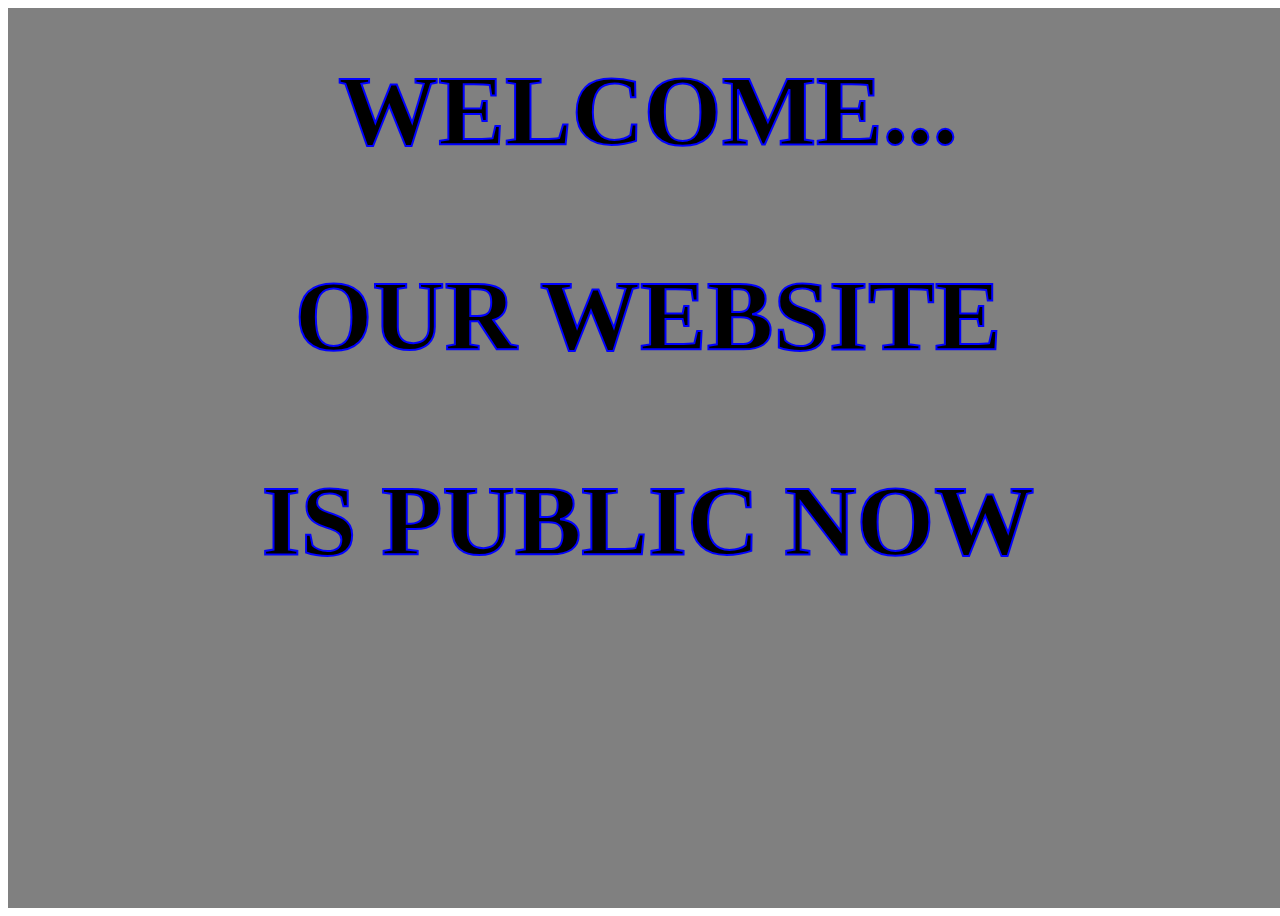
<file: index.html>
<!DOCTYPE html>
<html lang="en">
<head>
    <meta charset="UTF-8">
    <meta name="viewport" content="width=device-width, initial-scale=1.0">
    <title>Virtuo mart</title>
  <link rel="shortcut icon" href="title.JPG" type="image/x-icon">


</head>
<style>
  
  nav{
    /* background-color: rgba(31, 29, 29, 0.588); */
    background-color: gray;
      width: 100vw;
    height: 100vh ;
}
svg {
    margin-top: 2%;
    margin-bottom: 2%;
    width: 100%; height: max-content;
}
  svg text {
    
    font-weight: 900;
    animation: welcome 8s forwards;
    stroke-width: 2;
    color: white;
    stroke: blue;
    font-size: 100px;
  }
  @keyframes welcome {
    0%   {
      fill: none; stroke: blue; 
      stroke-dashoffset: 25%; stroke-dasharray: 0 50%; stroke-width: 2;
    }
    50%  {fill: none; stroke: blue;  }
    70%  {fill: none; stroke: blue; stroke-width: 3; }
    80% {
      fill: black; stroke: white; 
      stroke-dashoffset: -25%; stroke-dasharray: 50% 0; stroke-width: 0;
    }
    90%  {fill: none; stroke: blue; ; stroke-width: 3; }
    100%   {
      fill: none; stroke: blue; 
      stroke-dashoffset: 25%; stroke-dasharray: 0 50%; stroke-width: 2;
    }
    
  }
   @media only screen and (max-width:900px){
   .body{
    width: 100%;
    height: 100%;
   }
   svg {
    margin-top: 2%;
    margin-bottom: 2%;
    width: 100%;
     height: max-content;
}
svg text {
    
    font-weight: 900;
    animation: welcome 8s forwards;
    stroke-width: 2;
    color: white;
    stroke: blue;
    font-size: 43px;
  }


}
</style>
<body class="body" >
    <nav>
        <svg>
            <text  x="50%" y="50%" dy=".35em" text-anchor="middle" >
                WELCOME... 
            </text>
        </svg>
        <svg >
            <text x="50%" y="50%" dy=".35em"  text-anchor="middle"> OUR WEBSITE </text>
          </svg>
          <svg >
            <text x="50%" y="50%" dy=".35em" text-anchor="middle"> IS PUBLIC  NOW </text>
    
        </svg>
      </nav>

 <script>
  setTimeout(function() {
  window.location.href = "main.html";
  }, 8000);
</script> 
</body>
</html>
</file>
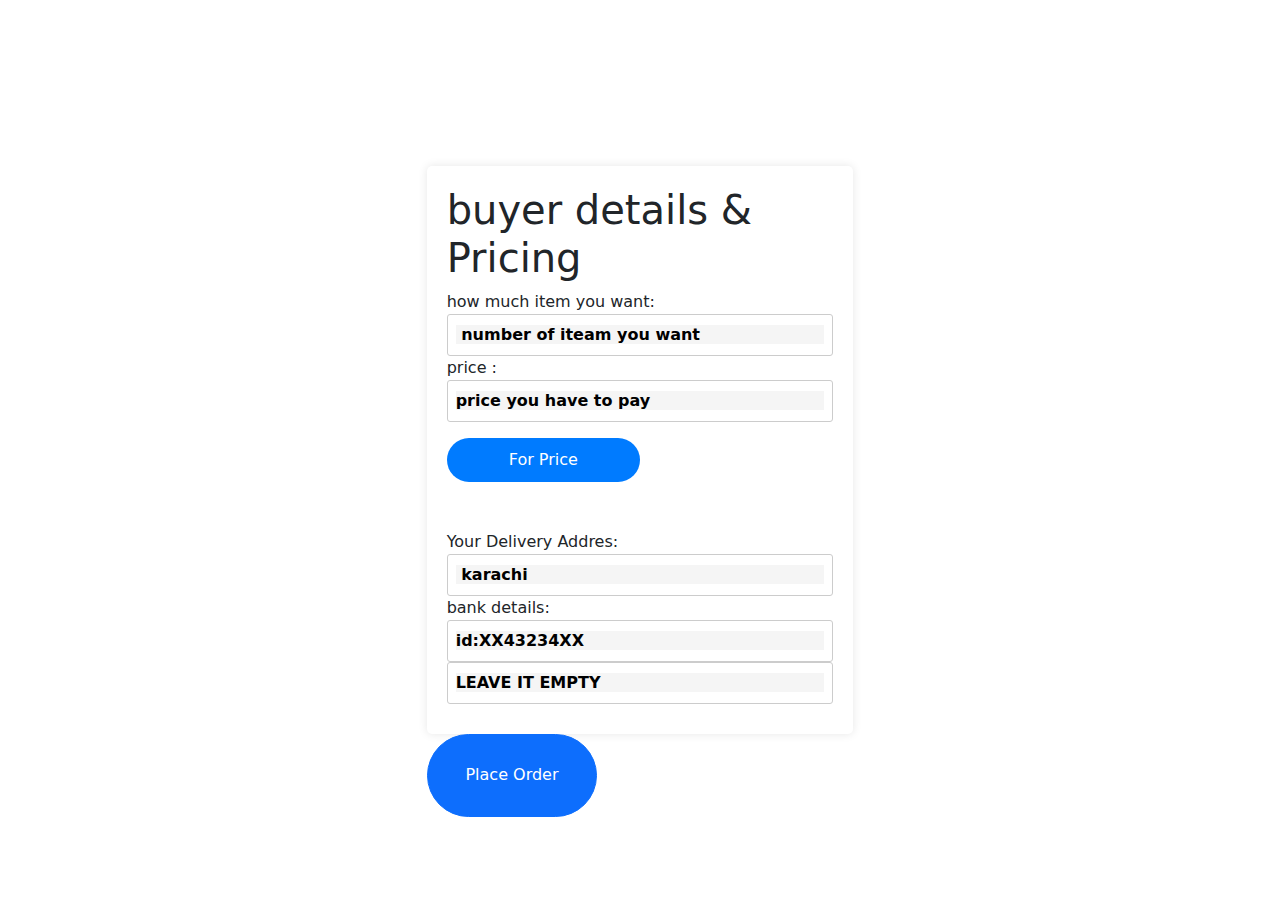
<file: laptop divilery.html>
<!DOCTYPE html>
<html lang="en">

<head>
    <meta charset="UTF-8">
    <meta name="viewport" content="width=device-width, initial-scale=1.0">
    <title>Document</title>
    <link rel="stylesheet" href="detail.css">
    <link href="https://cdn.jsdelivr.net/npm/bootstrap@5.3.3/dist/css/bootstrap.min.css" rel="stylesheet"
    integrity="sha384-QWTKZyjpPEjISv5WaRU9OFeRpok6YctnYmDr5pNlyT2bRjXh0JMhjY6hW+ALEwIH" crossorigin="anonymous">
<script src="https://cdn.jsdelivr.net/npm/bootstrap@5.3.3/dist/js/bootstrap.bundle.min.js"
    integrity="sha384-YvpcrYf0tY3lHB60NNkmXc5s9fDVZLESaAA55NDzOxhy9GkcIdslK1eN7N6jIeHz"
    crossorigin="anonymous"></script>
</head>

<body>
    <div class="login-container">
        <!-- <h1> <strong> </strong> </h1> -->
        <h1>buyer details & Pricing </h1>
        <form id="loginForm">
            <div class="form-item">
                <label for="password"> how much item you want:</label>
                <input type="text" name="" id="" class="inp" placeholder=" number of iteam you want ">
                <label for="result">price :</label>
                <input type="text" id="result" placeholder="price you have to pay ">
                
                <button class="calculation" ondblclick=" rex()" >  For Price </button> <br><br>
                <br>
                <label for="username">Your Delivery Addres:</label>
                <input type="text" placeholder=" karachi">
                <label for="username">bank details:</label>
                <input type="text" placeholder="id:XX43234XX">
                <input type="text"  required placeholder="LEAVE IT EMPTY">
                
                
                
            </div>
        </div>
            </div>
            
        </form>
    </div>
    <button type="submit" class="btn btn-primary" id="liveToastBtn" style=" border-radius: 231px;" ondblclick=" rex()"  > Place Order </button>

    <div class="toast-container position-fixed bottom-0 end-0 p-3">
        <div id="liveToast" class="toast" role="alert" aria-live="assertive" aria-atomic="true">
            <div class="toast-header">
                <img src="LOGO.jpg  " class="rounded me-2" alt="" width="15%">
                <strong class="me-auto"> Virtuo     Mart</strong>
                <small>1 sec ago</small>
                <button type="button" class="btn-close" data-bs-dismiss="toast" aria-label="Close"></button>
            </div>
            <div class="toast-body">
                your order has been placed and will be delivered in as such in 4days
            </div>




</body>
<script>

    var inp = document.querySelector(".inp")
    var cal = document.querySelector(".calculation")
    var result = document.getElementById("result")
    cal.addEventListener("click", textet)
    function textet() {
        let inp2 = 35000;
        let a = +inp.value * +inp2;
        result.value = "price of products of given order is " + a + "pkr";
    }
    
    
    
    const toastTrigger = document.getElementById('liveToastBtn')
    const toastLiveExample = document.getElementById('liveToast')

    if (toastTrigger) {
        const toastBootstrap = bootstrap.Toast.getOrCreateInstance(toastLiveExample)
        toastTrigger.addEventListener('click', () => {
            toastBootstrap.show()
           
        })
    }
      
function rex(){
    window.location.href = "main.html";
}


</script>

</html>
</file>
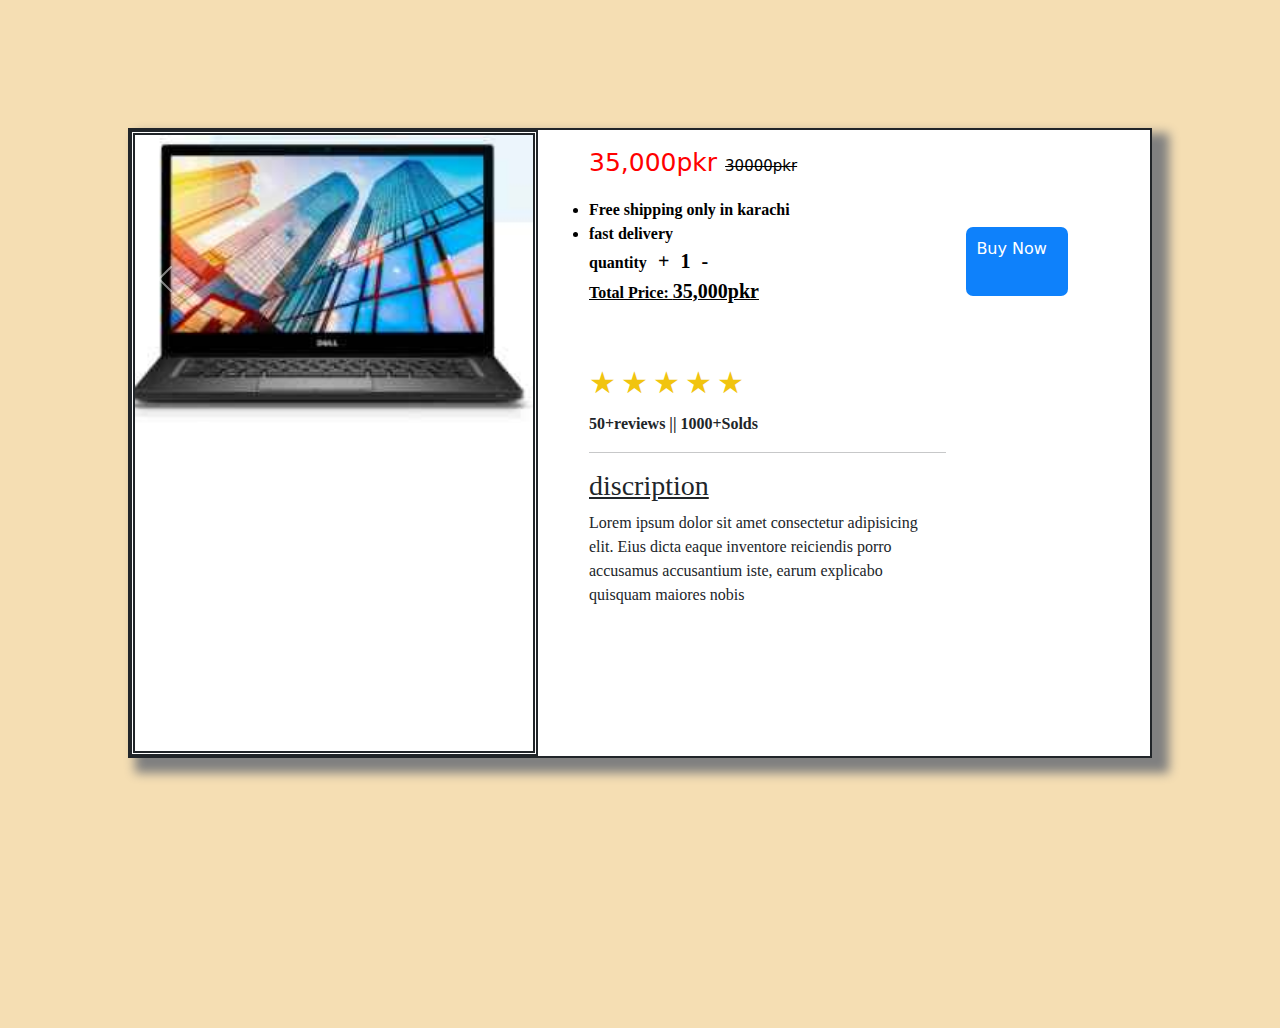
<file: laptop.html>
<!DOCTYPE html>
<html lang="en">

<head>
    <meta charset="UTF-8">
    <meta name="viewport" content="width=device-width, initial-scale=1.0">
    <title>Document</title>

    <link rel="stylesheet" href="discription.css">
    <link href="https://cdn.jsdelivr.net/npm/bootstrap@5.3.3/dist/css/bootstrap.min.css" rel="stylesheet"
        integrity="sha384-QWTKZyjpPEjISv5WaRU9OFeRpok6YctnYmDr5pNlyT2bRjXh0JMhjY6hW+ALEwIH" crossorigin="anonymous">
    <script src="https://cdn.jsdelivr.net/npm/bootstrap@5.3.3/dist/js/bootstrap.bundle.min.js"
    integrity="sha384-YvpcrYf0tY3lHB60NNkmXc5s9fDVZLESaAA55NDzOxhy9GkcIdslK1eN7N6jIeHz"
    crossorigin="anonymous"></script>
    <script src="https://code.jquery.com/jquery-3.5.1.slim.min.js"></script>
    
      
    

</head>

<body class="body">
    <nav>
        <div class="res">
        <div class="box-1">
            <div id="carouselExampleAutoplaying" class="carousel slide" data-bs-ride="carousel">
                <div class="carousel-inner">
                    <div class="carousel-item active">
                        <img src="laptop.jpeg" class="d-block w-100" alt="...">
                    </div>
                    <div class="carousel-item">
                        <img src="laptop 2.jpeg" class="d-block w-100" alt="...">
                    </div>
                    <div class="carousel-item">
                        <img src="lap3.jpeg" class="d-block w-100" alt="...">
                    </div>
                </div>
                <button class="carousel-control-prev" type="button" data-bs-target="#carouselExampleAutoplaying"
                data-bs-slide="prev">
                <span class="carousel-control-prev-icon" aria-hidden="true"></span>
                    <span class="visually-hidden">Previous</span>
                </button>
                <button class="carousel-control-next" type="button" data-bs-target="#carouselExampleAutoplaying"
                data-bs-slide="next">
                <span class="carousel-control-next-icon" aria-hidden="true"></span>
                <span class="visually-hidden">Next</span>
            </button>
        </div>
        </div>
        </div>
        <div class="box-2">

            <div class="subbox-1 ">
                <p style="font-size: 25px; color: red;"> 35,000pkr <s
                        style="font-size: 15px; color: black; font-weight: 500;">30000pkr</s> </p>
                <div class="txt">
                    <li> Free shipping only in karachi</li>

                    <li>fast delivery </li>
                    <p>quantity <span class="add" onclick="inc(),total2()" >+</span> <span class="quantity">1</span> <span class="subtract" onclick=" dec(),total2()" >-</span>
                          <u>   <br> Total Price: <span id="total" >  35,000pkr </span> </u></p>
                   
                </div>

            </div>
            <br>
            <div class="subbox-2">
                <form action="">
                    <div class="rating">
                        <input type="radio" id="star5" name="rating" value="5" /><label for="star5"></label>
                        <input type="radio" id="star4" name="rating" value="4" /><label for="star4"></label>
                        <input type="radio" id="star3" name="rating" value="3" /><label for="star3"></label>
                        <input type="radio" id="star2" name="rating" value="2" /><label for="star2"></label>
                        <input type="radio" id="star1" name="rating" value="1" /><label for="star1"></label>
                    </div>
                </form>
                <div class="review"> 50+reviews || 1000+Solds </div>
                <hr>
                <div class="discrp">
                    <h3><u>discription</u></h3> Lorem ipsum dolor sit amet consectetur adipisicing elit. Eius dicta
                    eaque inventore reiciendis porro accusamus accusantium iste, earum explicabo quisquam maiores nobis
                  
                </div>
            </div>
        </div>
        <div class="box-3">
            <a href="login  laptop .html" class="button-link"> Buy Now </a>
        </div>
    </nav>
</body>

<script>
    var quantity =document.querySelector(".quantity")
    var showtotal =document.querySelector("#total")
    let count=0;
    let total1=0;
    function inc(){
         if(count<100   )
        {
            count++;        
        }
        quantity.innerHTML=count;
    }
    function dec(){
        if(count>1)
        {
            count--;            
        }
        quantity.innerHTML=count;
    }
    function total2(){
        total=35000 * count;
        showtotal.innerHTML= total +"pkr";
    }

</script>


</html>
</file>
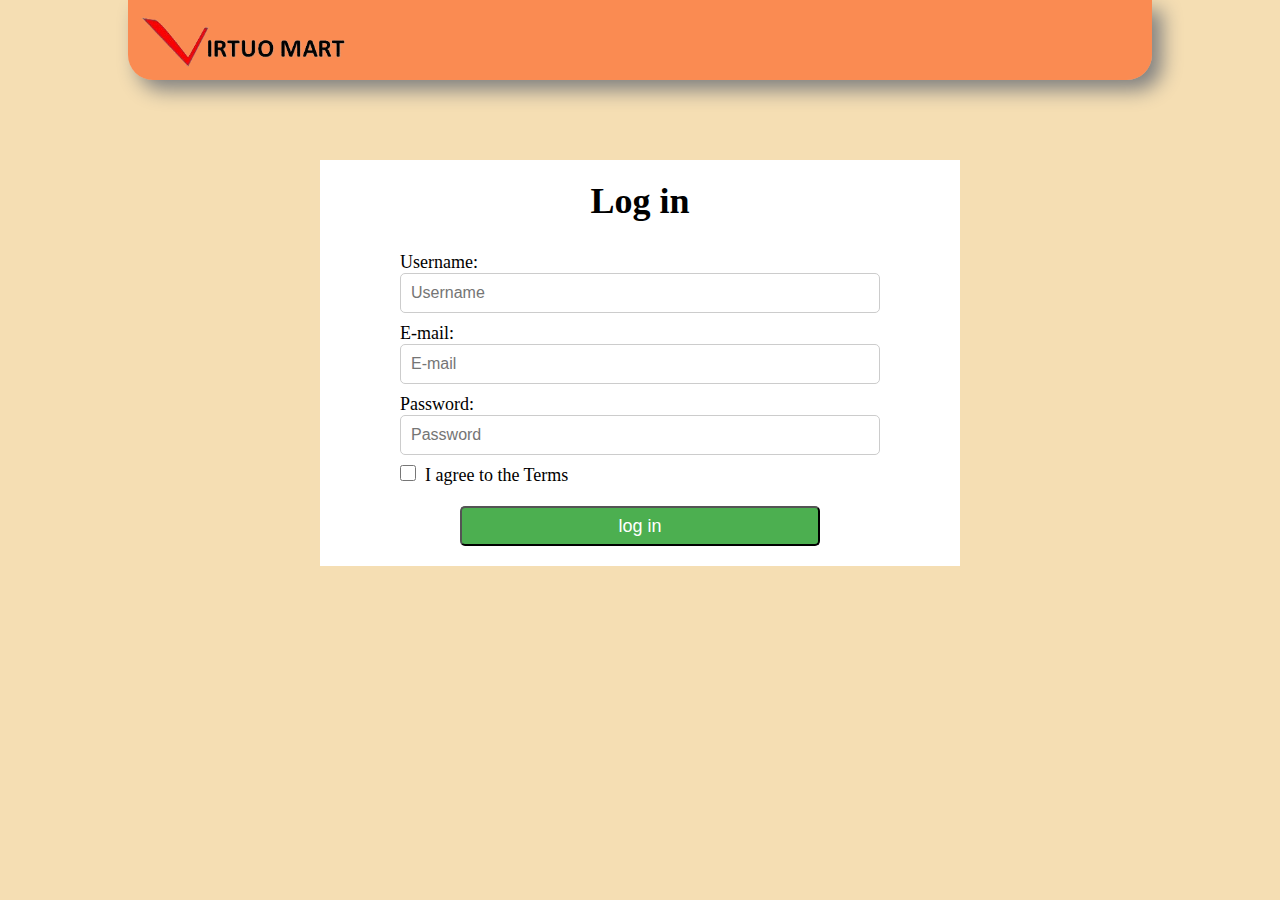
<file: log-in.html>
<!DOCTYPE html>
<html lang="en">

<head>
    <meta charset="UTF-8">
    <meta name="viewport" content="width=device-width, initial-scale=1.0">
    <title>Virtuo mart</title>
    <link rel="shortcut icon" href="title.JPG" type="image/x-icon">
    <link rel="stylesheet" href="log-in,sign-in.css">
</head>

<body>
    <main>
        <header>
            <a href="main.html"><img style="height: 80px;" src="logo-removebg-preview.png" alt="logo"></a>
        </header>
        <section>
            <h1>Log in</h1>
            <form action="">
                <label for="username">Username:</label><br>
                <input class="input" type="text" id="username" name="username" placeholder="Username" required><br>
                <label for="email">E-mail:</label><br>
                <input class="input" type="email" id="email" name="email" placeholder="E-mail" required><br>
                <label for="password">Password:</label><br>
                <input class="input" type="password" id="password" name="password" placeholder="Password" required><br>
                <input class="input-1" type="checkbox" id="terms" name="terms">
                <label style="margin-left: 0%;" for="terms">I agree to the Terms</label><br>
                <input class="button" type="submit" value="log in" formaction="main.html">
            </form>
        </section>
    </main>
</body>
</html>
</file>
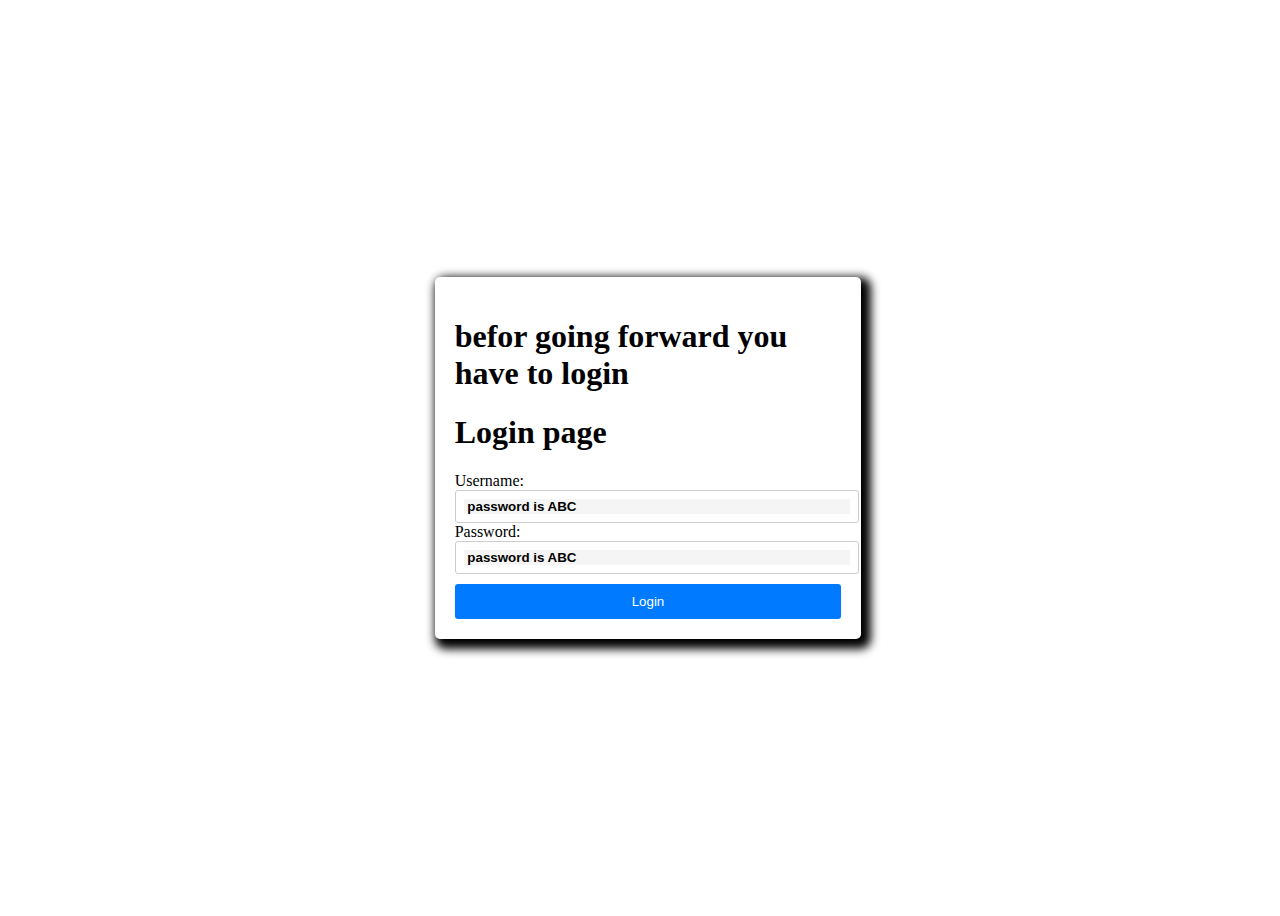
<file: login  laptop .html>
<!DOCTYPE html>
<html lang="en">
<head>
    <meta charset="UTF-8">
    <meta name="viewport" content="width=device-width, initial-scale=1.0">
    <title>Document</title>
    <link rel="stylesheet" href="login.css">
</head>

<body> 
    <div class="login-container">
        <h1> <strong> befor going forward you have to login </strong> </h1>
        <h1>Login page</h1>
        <form id="loginForm">
            <div class="form-item">
                <label for="username">Username:</label>
                <input type="text" id="username" name="username" required placeholder=" password is ABC">
           
                <label for="password">Password:</label>
                <input type="password" id="password" name="password"  required placeholder=" password is ABC">
            </div>
            <button type="submit">  Login</button>
        </form>
    </div>
    
</body>
<script>    
    
    
    document.getElementById("loginForm").addEventListener("submit", function(event) {
        event.preventDefault(); 

       
        var username = document.getElementById("username").value;
        var password = document.getElementById("password").value;

    
        if (username === "ABC" && password === "ABC") {
            alert("Login successful!");
            
            window.location.href = "laptop divilery.html";
             alert("NOW WE ARE ENTERING YOU ON NEXT BUTTON TO COMPLETE NEXT STAGE "); 
            
        } else {
            alert("Invalid username or password. Please try again.");
        }
    });
</script>

</html>
</file>
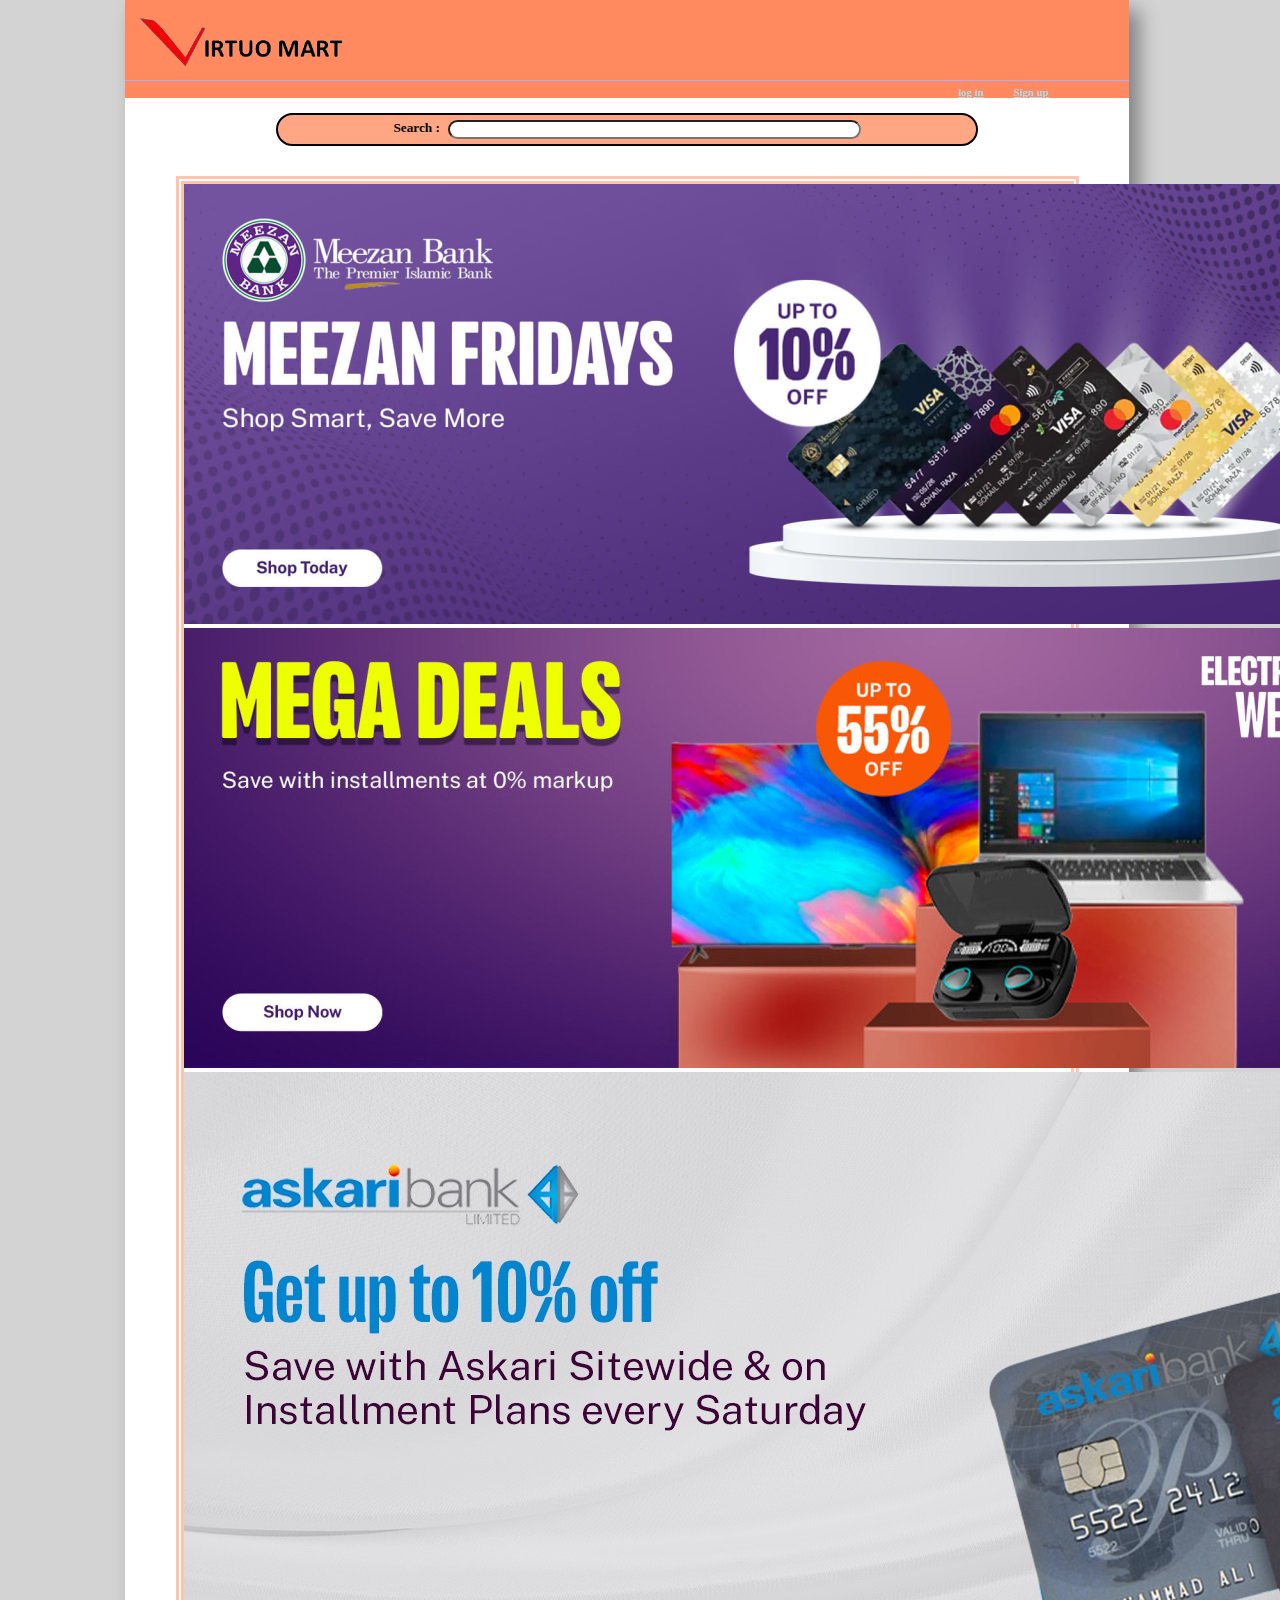
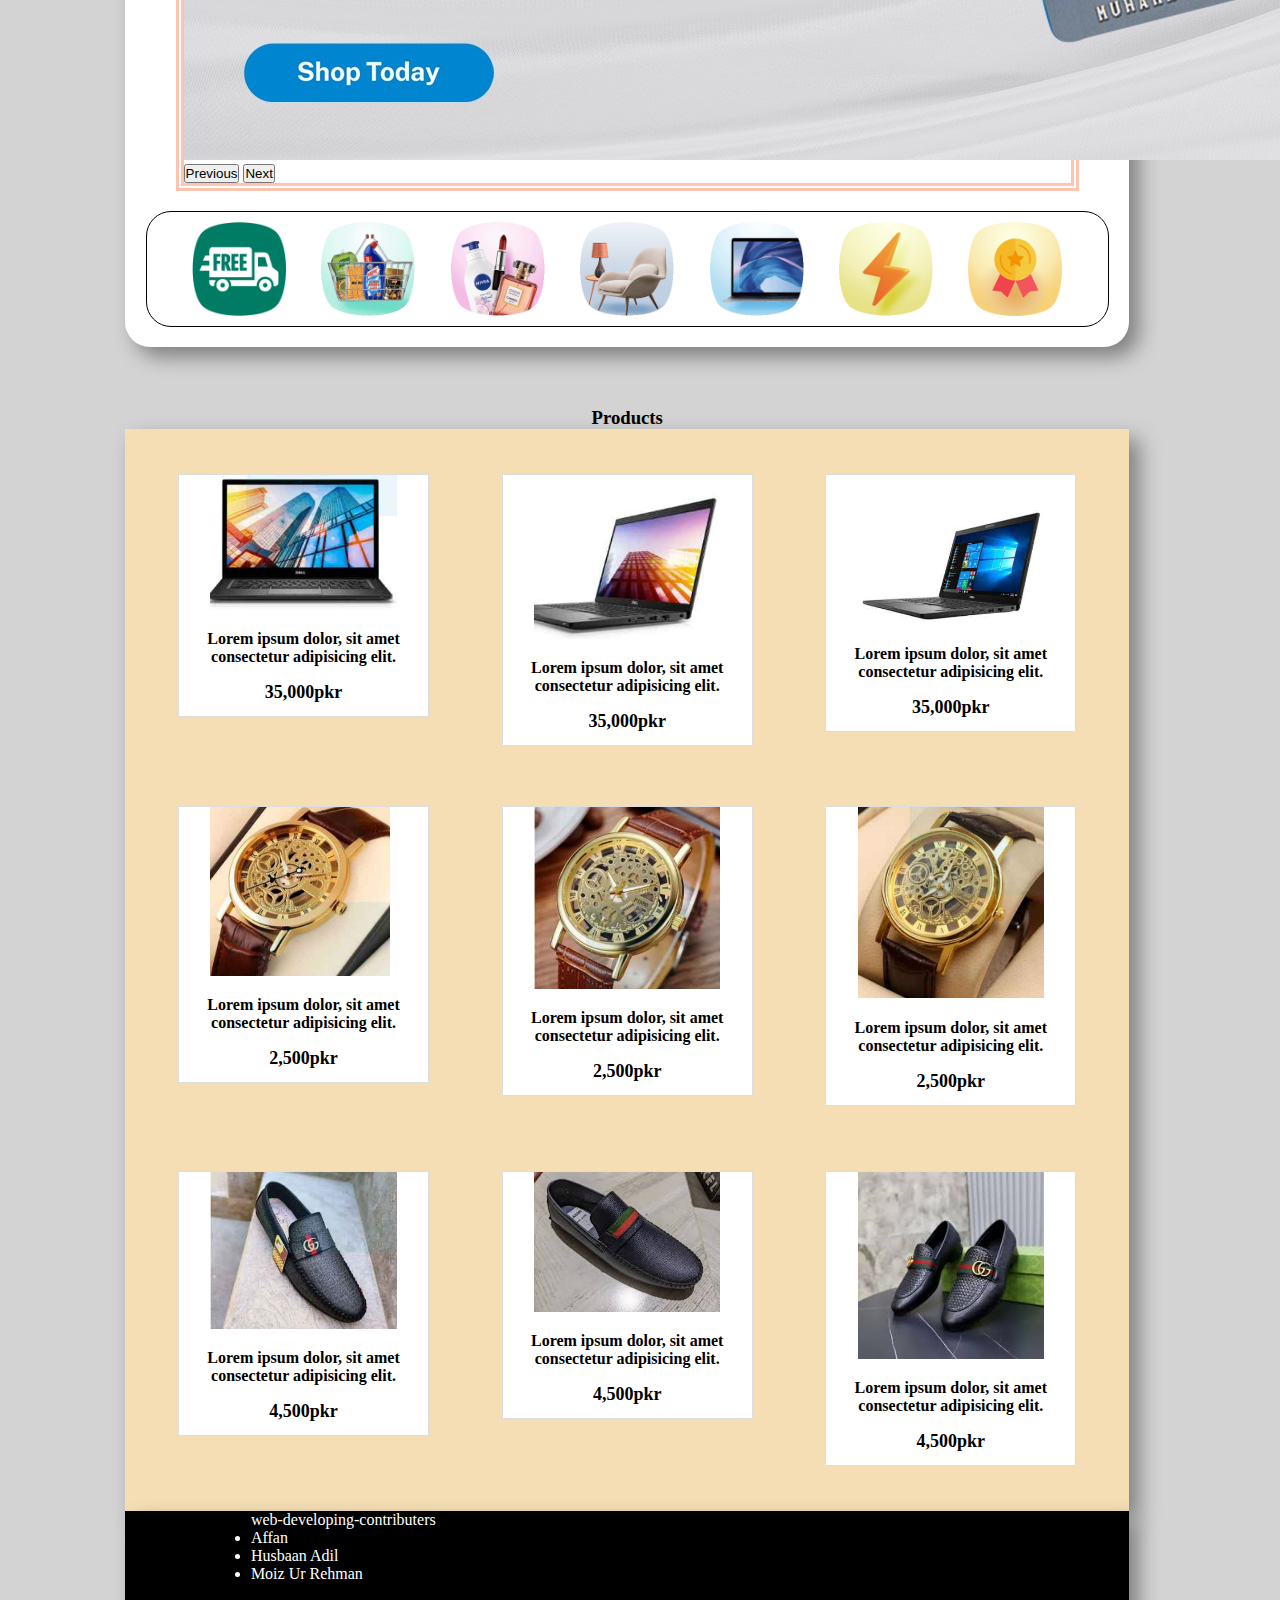
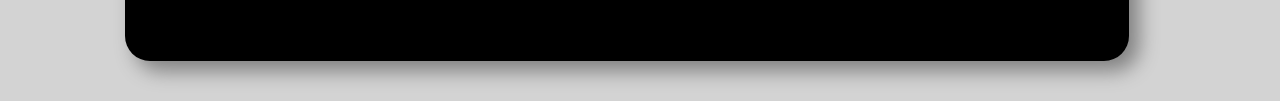
<file: main.html>
<!DOCTYPE html>
<html lang="en">

<head>
  <meta charset="UTF-8">
  <meta name="viewport" content="width=device-width, initial-scale=1.0">
  <title>Virtuo mart</title>
  <link rel="shortcut icon" href="title.JPG" type="image/x-icon">
  <link href="https://cdn.jsdelivr.net/npm/bootstrap@5.3.2/dist/css/bootstrap.min.css" rel="stylesheet"
    integrity="sha384-T3c6CoIi6uLrA9TneNEoa7RxnatzjcDSCmG1MXxSR1GAsXEV/Dwwykc2MPK8M2HN" crossorigin="anonymous">
  <script src="https://cdn.jsdelivr.net/npm/bootstrap@5.3.2/dist/js/bootstrap.bundle.min.js"
    integrity="sha384-C6RzsynM9kWDrMNeT87bh95OGNyZPhcTNXj1NW7RuBCsyN/o0jlpcV8Qyq46cDfL"
    crossorigin="anonymous"></script>
  <link rel="stylesheet" href="main.css">
</head>
<style>
  .abc{
    color: white;
  }
  .abc:hover{
    color: red;

  }
</style>
<body class="body">
  <main class="main">
    <div class="header">
      <a href="main.html"><img style="height: 80px;" src="logo-removebg-preview.png" alt="logo"></a>
    </div>
    <div class="break"></div>
    <div class="main-2">
      <h6 class="log-in"><a href="log-in.html">log in</a></h6>
      <h6 class="sign-up"><a href="sign-up.html">Sign up</a></h6>
    </div>
    <div class="search"
      style="margin-left: 15%;margin-right: 15%; border-radius: 50px; display: flex; padding: 0.5%;margin-bottom: 3%;justify-content: center; border: 2px double;background-color: rgba(255, 68, 0, 0.479);">
      <h5>Search :</h5>&nbsp;&nbsp;
      <input style="width: 60%;border-radius: 20px;padding-left: 5%;padding-right: 5%;" type="text">
    </div>
    <div class="advertizment">
      <div id="carouselExampleAutoplaying" class="carousel slide" data-bs-ride="carousel">
        <div class="carousel-inner">
          <div class="carousel-item active">
            <img style="height: 100%;" src="ad.jpg" class="d-block w-100" alt="...">
          </div>
          <div class="carousel-item active">
            <img style="height: 100%;" src="ad-3.jpg" class="d-block w-100" alt="...">
          </div>
          <div class="carousel-item active">
            <img style="height: 100%;" src="ad-4.jpg" class="d-block w-100" alt="...">
          </div>
        </div>
        <button class="carousel-control-prev" type="button" data-bs-target="#carouselExampleAutoplaying"
          data-bs-slide="prev">
          <span class="carousel-control-prev-icon" aria-hidden="true"></span>
          <span class="visually-hidden">Previous</span>
        </button>
        <button class="carousel-control-next" type="button" data-bs-target="#carouselExampleAutoplaying"
          data-bs-slide="next">
          <span class="carousel-control-next-icon" aria-hidden="true"></span>
          <span class="visually-hidden">Next</span>
        </button>
      </div>
    </div>
    <div class="s-ad">
      <img style="height: 10%; width: 10%;" src="a.png" alt="ad">
      <img style="height: 10%; width: 10%;" src="b.png" alt="ad">
      <img style="height: 10%; width: 10%;" src="f.png" alt="ad">
      <img style="height: 10%; width: 10%;" src="g.png" alt="ad">
      <img style="height: 10%; width: 10%;" src="h.png" alt="ad">
      <img style="height: 10%; width: 10%;" src="d.png" alt="ad">
      <img style="height: 10%; width: 10%;" src="e.png" alt="ad">
    </div>
    <div class="braker"></div>
  </main>
  <h3 style="text-align: center;"><strong>Products</strong></h3>
  <footer>
    <div class="footer-1">
      <div class="box"><a href="laptop.html"><img style="width: 80%;height: 80%;" src="laptop.jpeg" alt="" ></a>
        <h4 class="product-name">Lorem ipsum dolor, sit amet consectetur adipisicing elit.</h4>
        <p class="product-price">35,000pkr</p>
      </div>
      <div class="box"><a href="laptop.html"><img style="width: 80%;height: 80%;" src="laptop 2.jpeg" alt=""></a>
        <h4 class="product-name">Lorem ipsum dolor, sit amet consectetur adipisicing elit.</h4>
        <p class="product-price">35,000pkr</p>
      </div>
      <div class="box"><a href="laptop.html"><img style="width: 80%;height: 80%;" src="lap3.jpeg" alt=""></a>
        <h4 class="product-name">Lorem ipsum dolor, sit amet consectetur adipisicing elit.</h4>
        <p class="product-price">35,000pkr</p>
      </div>
    </div>
    <div class="footer-2">
      <div class="box"><a href="watches.html"><img style="width: 80%;height: 80%;" src="watch 1.jpeg" alt=""></a>
        <h4 class="product-name">Lorem ipsum dolor, sit amet consectetur adipisicing elit.</h4>
        <p class="product-price">2,500pkr</p>
      </div>
      <div class="box"><a href="watches.html"><img style="width: 80%;height: 80%;" src="watch 2.jpeg" alt=""></a>
        <h4 class="product-name">Lorem ipsum dolor, sit amet consectetur adipisicing elit.</h4>
        <p class="product-price">2,500pkr</p>
      </div>
      <div class="box"><a href="watches.html"><img style="width: 80%;height: 80%;" src="watch 3.jpeg" alt=""></a>
        <h4 class="product-name">Lorem ipsum dolor, sit amet consectetur adipisicing elit.</h4>
        <p class="product-price">2,500pkr</p>
      </div>
    </div>
    <div class="footer-3">
      <div class="box"><a href="shoes.html"><img style="width: 80%;height: 80%;" src="shoes 1.jpeg" alt=""></a>
        <h4 class="product-name">Lorem ipsum dolor, sit amet consectetur adipisicing elit.</h4>
        <p class="product-price">4,500pkr </p>
      </div>
      <div class="box"><a href="shoes.html"><img style="width: 80%;height: 80%;" src="shoes 2.jpeg" alt=""></a>
        <h4 class="product-name">Lorem ipsum dolor, sit amet consectetur adipisicing elit.</h4>
        <p class="product-price">4,500pkr </p>
      </div>
      <div class="box"><a href="shoes.html"><img style="width: 80%;height: 80%;" src="shoes 3.jpeg" alt=""></a>
        <h4 class="product-name">Lorem ipsum dolor, sit amet consectetur adipisicing elit.</h4>
        <p class="product-price">4,500pkr </p>
      </div>
    </div>
  </footer>
  <div class="end" style="color: white; padding-left: 10%;" > web-developing-contributers <br> 
  
  
    <li>Affan</li>
    <li> Husbaan Adil </li>
    <li> Moiz Ur Rehman </li>

</div>
 
  <div class="braker"></div>
</body>

</html>
</file>
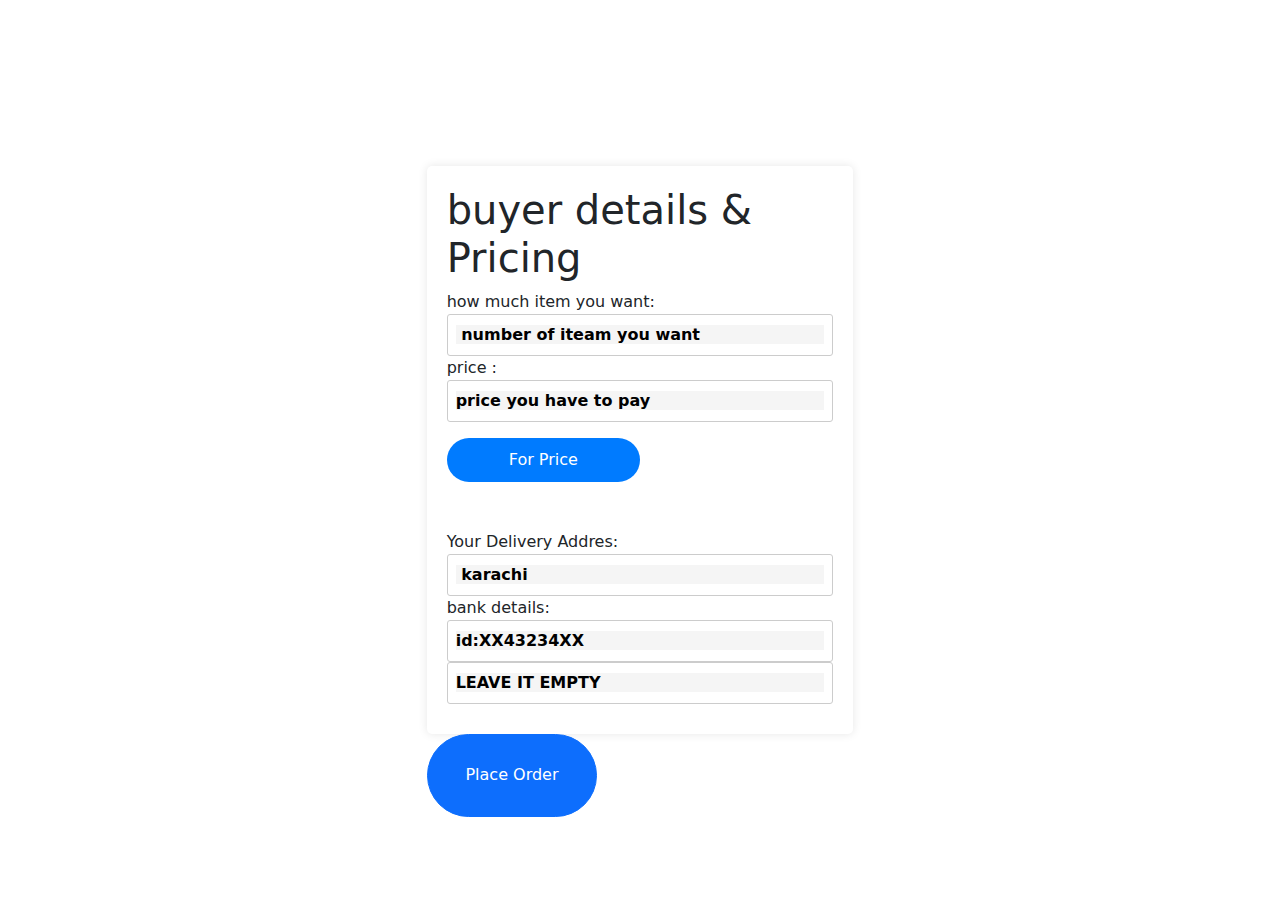
<file: shoes divilery.html>
<!DOCTYPE html>
<html lang="en">

<head>
    <meta charset="UTF-8">
    <meta name="viewport" content="width=device-width, initial-scale=1.0">
    <title>Document</title>
    <link rel="stylesheet" href="detail.css">
    <link href="https://cdn.jsdelivr.net/npm/bootstrap@5.3.3/dist/css/bootstrap.min.css" rel="stylesheet"
    integrity="sha384-QWTKZyjpPEjISv5WaRU9OFeRpok6YctnYmDr5pNlyT2bRjXh0JMhjY6hW+ALEwIH" crossorigin="anonymous">
<script src="https://cdn.jsdelivr.net/npm/bootstrap@5.3.3/dist/js/bootstrap.bundle.min.js"
    integrity="sha384-YvpcrYf0tY3lHB60NNkmXc5s9fDVZLESaAA55NDzOxhy9GkcIdslK1eN7N6jIeHz"
    crossorigin="anonymous"></script>
</head>

<body>
    <div class="login-container">
        <!-- <h1> <strong> </strong> </h1> -->
        <h1>buyer details & Pricing </h1>
        <form id="loginForm">
            <div class="form-item">
                <label for="password"> how much item you want:</label>
                <input type="text" name="" id="" class="inp" placeholder=" number of iteam you want ">
                <label for="result">price :</label>
                <input type="text" id="result" placeholder="price you have to pay ">
                
                <button class="calculation" ondblclick=" rex()" >  For Price </button> <br><br>
                <br>
                <label for="username">Your Delivery Addres:</label>
                <input type="text" placeholder=" karachi">
                <label for="username">bank details:</label>
                <input type="text" placeholder="id:XX43234XX">
                <input type="text"  required placeholder="LEAVE IT EMPTY">
                
                
                
            </div>
        </div>
            </div>
            
        </form>
    </div>
    <button type="submit" class="btn btn-primary" id="liveToastBtn" style=" border-radius: 231px;" ondblclick=" rex()"  > Place Order </button>

    <div class="toast-container position-fixed bottom-0 end-0 p-3">
        <div id="liveToast" class="toast" role="alert" aria-live="assertive" aria-atomic="true">
            <div class="toast-header">
                <img src="LOGO.jpg   " class="rounded me-2" alt="" width="15%">
                <strong class="me-auto"> Virtuo     Mart</strong>
                <small>1 sec ago</small>
                <button type="button" class="btn-close" data-bs-dismiss="toast" aria-label="Close"></button>
            </div>
            <div class="toast-body">
                your order has been placed and will be delivered in as such in 4days
            </div>




</body>
<script>

    var inp = document.querySelector(".inp")
    var cal = document.querySelector(".calculation")
    var result = document.getElementById("result")
    cal.addEventListener("click", textet)
    function textet() {
        let inp2 = 4500;
        let a = +inp.value * +inp2;
        result.value = "price of products of given order is " + a + "pkr";
    }
    
    
    
    const toastTrigger = document.getElementById('liveToastBtn')
    const toastLiveExample = document.getElementById('liveToast')

    if (toastTrigger) {
        const toastBootstrap = bootstrap.Toast.getOrCreateInstance(toastLiveExample)
        toastTrigger.addEventListener('click', () => {
            toastBootstrap.show()
           
        })
    }
      
function rex(){
    window.location.href = "main.html";
}


</script>

</html>
</file>
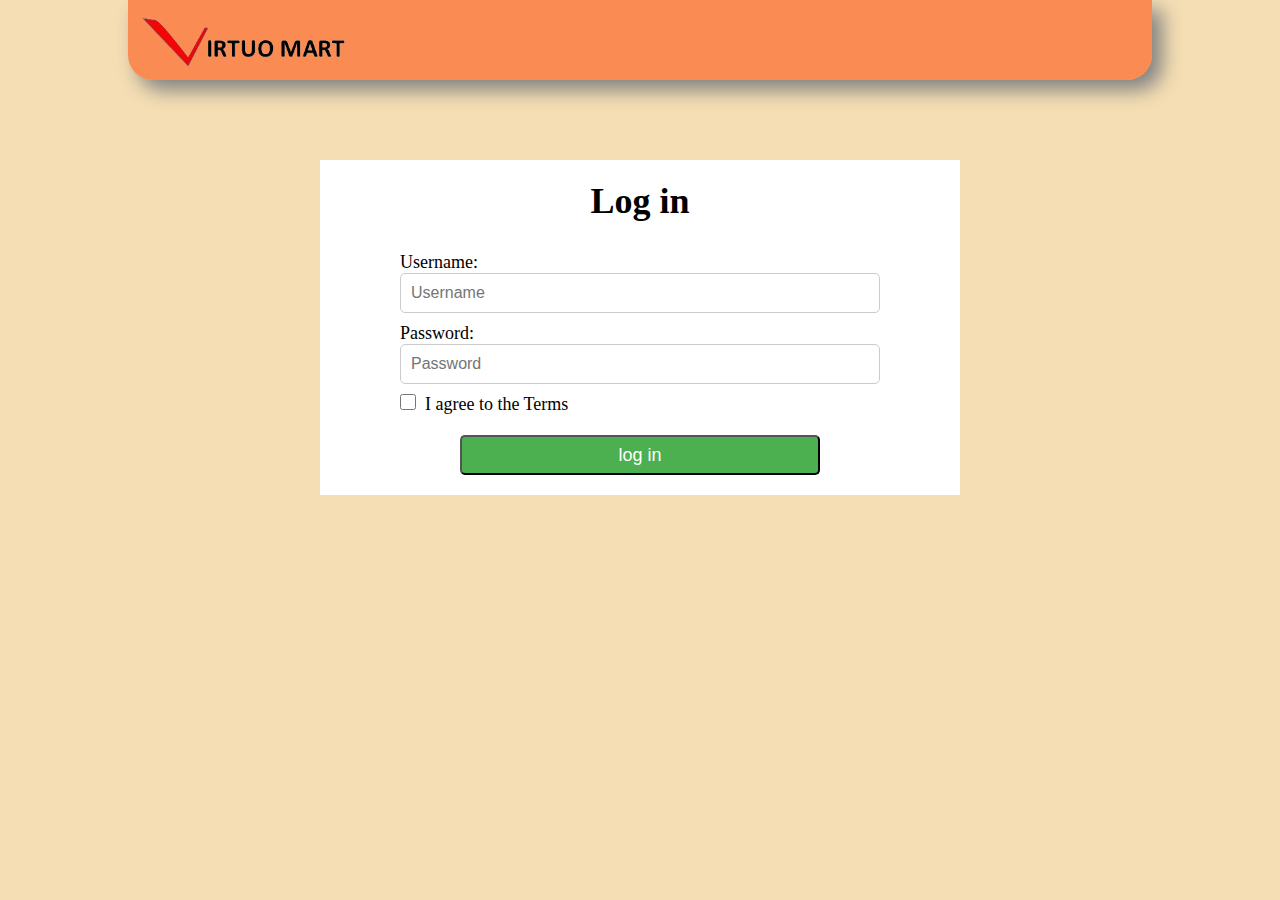
<file: sign-up.html>
<!DOCTYPE html>
<html lang="en">

<head>
    <meta charset="UTF-8">
    <meta name="viewport" content="width=device-width, initial-scale=1.0">
    <title>Virtuo mart</title>
    <link rel="shortcut icon" href="title.JPG" type="image/x-icon">
    <link rel="stylesheet" href="log-in,sign-in.css">
</head>

<body>
    <main>
        <header>
            <a href="main.html"><img style="height: 80px;" src="logo-removebg-preview.png" alt="logo"></a>
        </header>
        <section>
            <h1>Log in</h1>
            <form action="">
                <label for="username">Username:</label><br>
                <input class="input" type="text" id="username" name="username" placeholder="Username" required><br>
                <label for="password">Password:</label><br>
                <input class="input" type="password" id="password" name="password" placeholder="Password" required><br>
                <input class="input-1" type="checkbox" id="terms" name="terms">
                <label style="margin-left: 0%;" for="terms">I agree to the Terms</label><br>
                <input class="button" type="submit" value="log in" formaction="main.html"> 
            </form>
        </section>
    </main>
</body>
</html>
</file>
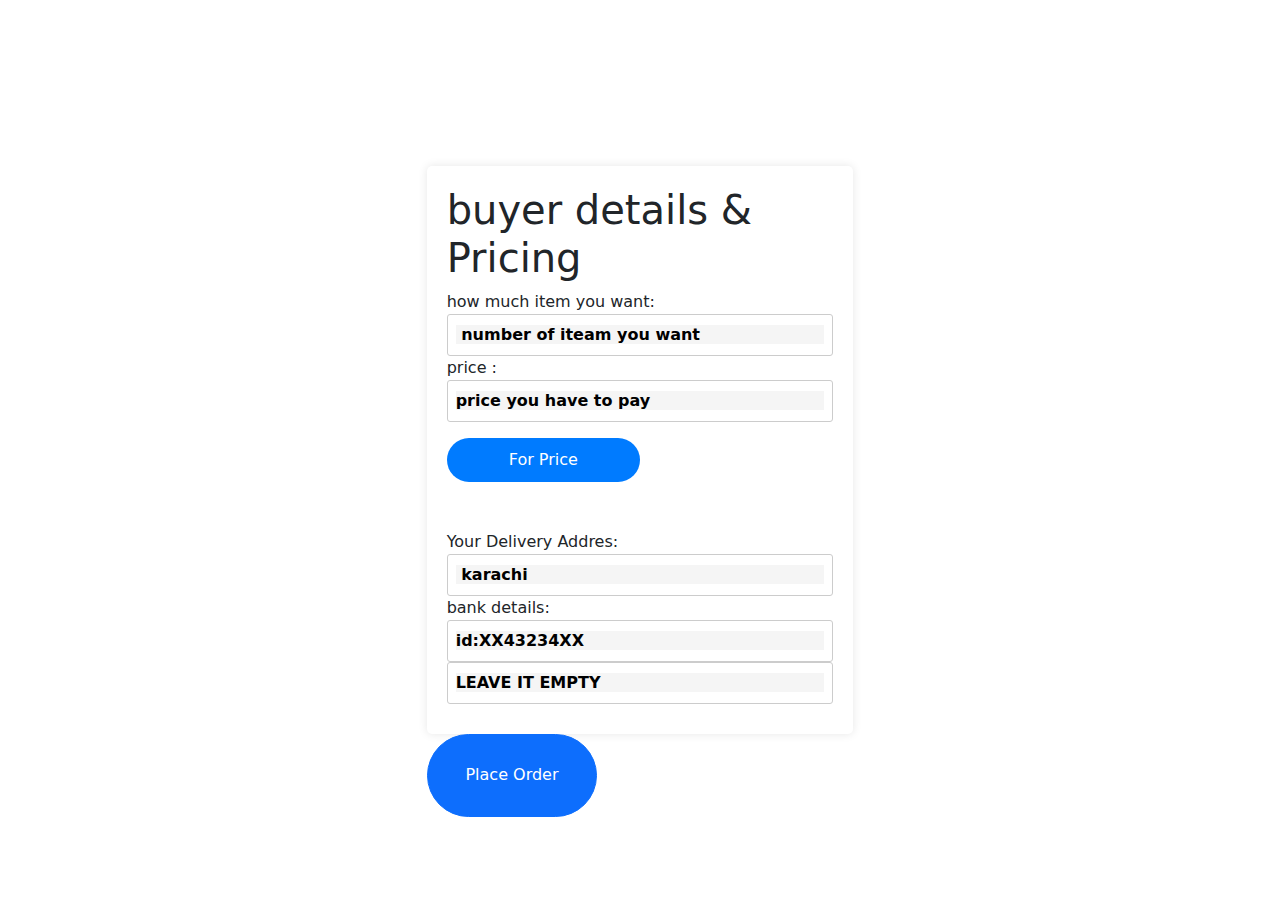
<file: watches diviliery.html>
<!DOCTYPE html>
<html lang="en">

<head>
    <meta charset="UTF-8">
    <meta name="viewport" content="width=device-width, initial-scale=1.0">
    <title>Document</title>
    <link rel="stylesheet" href="detail.css">
    <link href="https://cdn.jsdelivr.net/npm/bootstrap@5.3.3/dist/css/bootstrap.min.css" rel="stylesheet"
    integrity="sha384-QWTKZyjpPEjISv5WaRU9OFeRpok6YctnYmDr5pNlyT2bRjXh0JMhjY6hW+ALEwIH" crossorigin="anonymous">
<script src="https://cdn.jsdelivr.net/npm/bootstrap@5.3.3/dist/js/bootstrap.bundle.min.js"
    integrity="sha384-YvpcrYf0tY3lHB60NNkmXc5s9fDVZLESaAA55NDzOxhy9GkcIdslK1eN7N6jIeHz"
    crossorigin="anonymous"></script>
</head>

<body>
    <div class="login-container">
        <!-- <h1> <strong> </strong> </h1> -->
        <h1>buyer details & Pricing </h1>
        <form id="loginForm">
            <div class="form-item">
                <label for="password"> how much item you want:</label>
                <input type="text" name="" id="" class="inp" placeholder=" number of iteam you want ">
                <label for="result">price :</label>
                <input type="text" id="result" placeholder="price you have to pay ">
                
                <button class="calculation" ondblclick=" rex()" >  For Price </button> <br><br>
                <br>
                <label for="username">Your Delivery Addres:</label>
                <input type="text" placeholder=" karachi">
                <label for="username">bank details:</label>
                <input type="text" placeholder="id:XX43234XX">
                <input type="text"  required placeholder="LEAVE IT EMPTY">
                
                
                
            </div>
        </div>
            </div>
            
        </form>
    </div>
    <button type="submit" class="btn btn-primary" id="liveToastBtn" style=" border-radius: 231px;" ondblclick=" rex()"  > Place Order </button>

    <div class="toast-container position-fixed bottom-0 end-0 p-3">
        <div id="liveToast" class="toast" role="alert" aria-live="assertive" aria-atomic="true">
            <div class="toast-header">
                <img src="LOGO.jpg" class="rounded me-2" alt="" width="15%">
                <strong class="me-auto"> Virtuo     Mart</strong>
                <small>1 sec ago</small>
                <button type="button" class="btn-close" data-bs-dismiss="toast" aria-label="Close"></button>
            </div>
            <div class="toast-body">
                your order has been placed and will be delivered in as such in 4days
            </div>




</body>
<script>

    var inp = document.querySelector(".inp")
    var cal = document.querySelector(".calculation")
    var result = document.getElementById("result")
    cal.addEventListener("click", textet)
    function textet() {
        let inp2 = 2500;
        let a = +inp.value * +inp2;
        result.value = "price of products of given order is " + a + "pkr";
    }
    
    
    
    const toastTrigger = document.getElementById('liveToastBtn')
    const toastLiveExample = document.getElementById('liveToast')

    if (toastTrigger) {
        const toastBootstrap = bootstrap.Toast.getOrCreateInstance(toastLiveExample)
        toastTrigger.addEventListener('click', () => {
            toastBootstrap.show()
           
        })
    }
      
function rex(){
    window.location.href = "main.html";
}


</script>

</html>
</file>
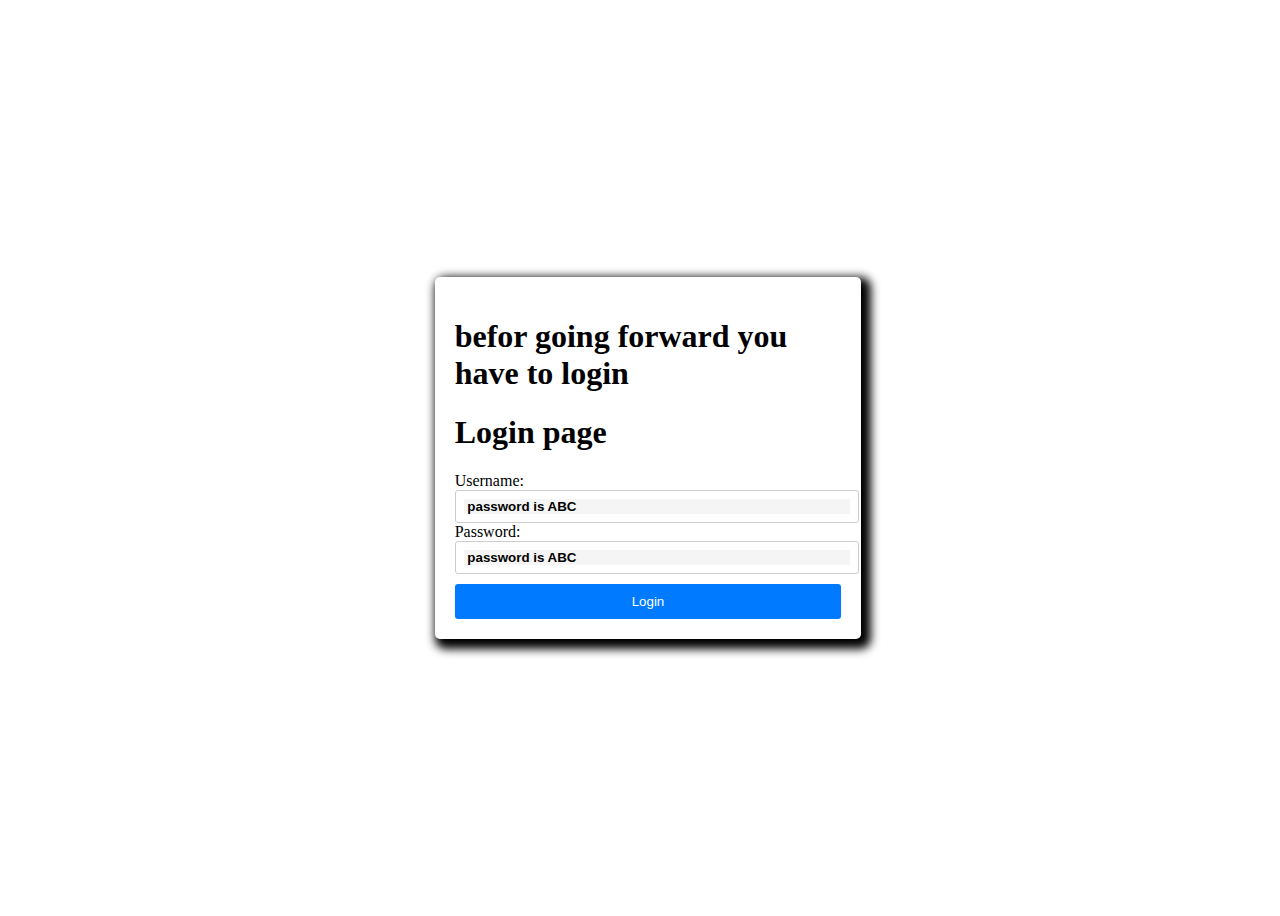
<file: watches login.html>
<!DOCTYPE html>
<html lang="en">
<head>
    <meta charset="UTF-8">
    <meta name="viewport" content="width=device-width, initial-scale=1.0">
    <title>Document</title>
    <link rel="stylesheet" href="login.css">
</head>

<body> 
    <div class="login-container">
        <h1> <strong> befor going forward you have to login </strong> </h1>
        <h1>Login page</h1>
        <form id="loginForm">
            <div class="form-item">
                <label for="username">Username:</label>
                <input type="text" id="username" name="username" required placeholder=" password is ABC">
           
                <label for="password">Password:</label>
                <input type="password" id="password" name="password"  required placeholder=" password is ABC">
            </div>
            <button type="submit">  Login</button>
        </form>
    </div>
    
</body>
<script>    
    
    
    document.getElementById("loginForm").addEventListener("submit", function(event) {
        event.preventDefault(); 

       
        var username = document.getElementById("username").value;
        var password = document.getElementById("password").value;

    
        if (username === "ABC" && password === "ABC") {
            alert("Login successful!");
            
            window.location.href = "watches diviliery.html";
             alert("NOW WE ARE ENTERING YOU ON NEXT BUTTON TO COMPLETE NEXT STAGE "); 
            
        } else {
            alert("Invalid username or password. Please try again.");
        }
    });
</script>

</html>
</file>
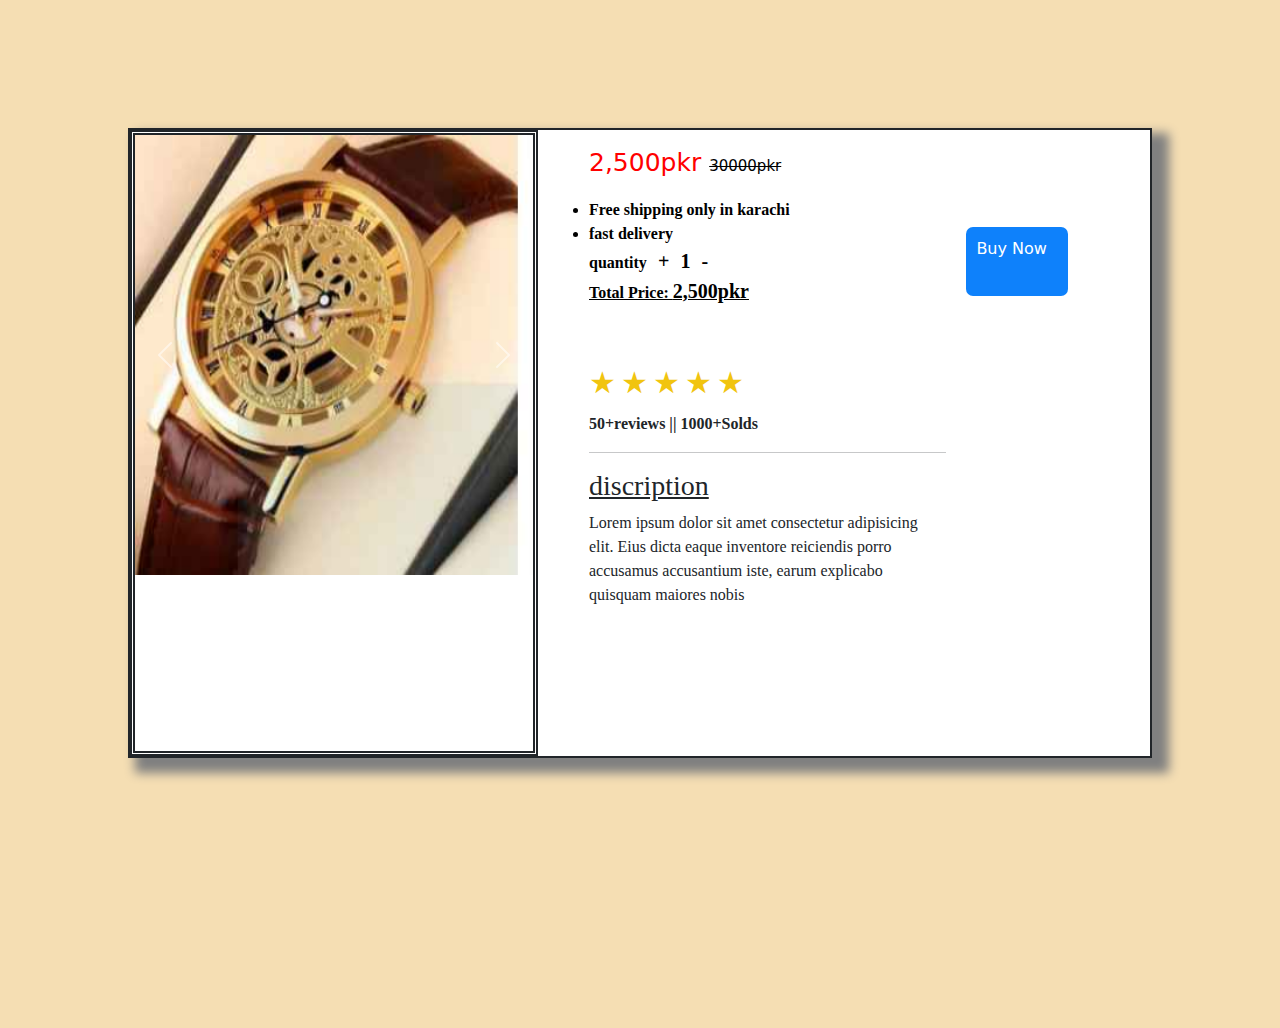
<file: watches.html>
<!DOCTYPE html>
<html lang="en">

<head>
    <meta charset="UTF-8">
    <meta name="viewport" content="width=device-width, initial-scale=1.0">
    <title>Document</title>

    <link rel="stylesheet" href="discription.css">
    <link href="https://cdn.jsdelivr.net/npm/bootstrap@5.3.3/dist/css/bootstrap.min.css" rel="stylesheet"
        integrity="sha384-QWTKZyjpPEjISv5WaRU9OFeRpok6YctnYmDr5pNlyT2bRjXh0JMhjY6hW+ALEwIH" crossorigin="anonymous">
    <script src="https://cdn.jsdelivr.net/npm/bootstrap@5.3.3/dist/js/bootstrap.bundle.min.js"
    integrity="sha384-YvpcrYf0tY3lHB60NNkmXc5s9fDVZLESaAA55NDzOxhy9GkcIdslK1eN7N6jIeHz"
    crossorigin="anonymous"></script>
    <script src="https://code.jquery.com/jquery-3.5.1.slim.min.js"></script>
    
      
    

</head>

<body class="body">
    <nav>
        <div class="res">
        <div class="box-1">
            <div id="carouselExampleAutoplaying" class="carousel slide" data-bs-ride="carousel">
                <div class="carousel-inner">
                    <div class="carousel-item active">
                        <img src="watch 1.jpeg" class="d-block w-100" alt="..." height="440px" >
                    </div>
                    <div class="carousel-item">
                        <img src="watch 2.jpeg" class="d-block w-100" alt="..."height="440px">
                    </div>
                    <div class="carousel-item">
                        <img src="watch 3.jpeg" class="d-block w-100" alt="..."height="440px">
                    </div>
                </div>
                <button class="carousel-control-prev" type="button" data-bs-target="#carouselExampleAutoplaying"
                data-bs-slide="prev">
                <span class="carousel-control-prev-icon" aria-hidden="true"></span>
                    <span class="visually-hidden">Previous</span>
                </button>
                <button class="carousel-control-next" type="button" data-bs-target="#carouselExampleAutoplaying"
                data-bs-slide="next">
                <span class="carousel-control-next-icon" aria-hidden="true"></span>
                <span class="visually-hidden">Next</span>
            </button>
        </div>
        </div>
        </div>
        <div class="box-2">

            <div class="subbox-1 ">
                <p style="font-size: 25px; color: red;"> 2,500pkr <s
                        style="font-size: 15px; color: black; font-weight: 500;">30000pkr</s> </p>
                <div class="txt">
                    <li> Free shipping only in karachi</li>

                    <li>fast delivery </li>
                    <p>quantity <span class="add" onclick="inc(),total2()" >+</span> <span class="quantity">1</span> <span class="subtract" onclick=" dec(),total2()" >-</span>
                          <u>   <br> Total Price: <span id="total" >  2,500pkr </span> </u></p>
                   
                </div>

            </div>
            <br>
            <div class="subbox-2">
                <form action="">
                    <div class="rating">
                        <input type="radio" id="star5" name="rating" value="5" /><label for="star5"></label>
                        <input type="radio" id="star4" name="rating" value="4" /><label for="star4"></label>
                        <input type="radio" id="star3" name="rating" value="3" /><label for="star3"></label>
                        <input type="radio" id="star2" name="rating" value="2" /><label for="star2"></label>
                        <input type="radio" id="star1" name="rating" value="1" /><label for="star1"></label>
                    </div>
                </form>
                <div class="review"> 50+reviews || 1000+Solds </div>
                <hr>
                <div class="discrp">
                    <h3><u>discription</u></h3> Lorem ipsum dolor sit amet consectetur adipisicing elit. Eius dicta
                    eaque inventore reiciendis porro accusamus accusantium iste, earum explicabo quisquam maiores nobis
                  
                </div>
            </div>
        </div>
        <div class="box-3">
            <a href="watches login.html" class="button-link"> Buy Now </a>
        </div>
    </nav>
</body>

<script>
    var quantity =document.querySelector(".quantity")
    var showtotal =document.querySelector("#total")
    let count=0;
    let total1=0;
    function inc(){
         if(count<10)
        {
            count++;        
        }
        quantity.innerHTML=count;
    }
    function dec(){
        if(count>1)
        {
            count--;            
        }
        quantity.innerHTML=count;
    }
    function total2(){
        total= 2500 * count;
        showtotal.innerHTML= total+"pkr" ;
    }

</script>


</html>
</file>
<file: detail.css>
body {
    font-family: Georgia, 'Times New Roman', Times, serif   ;
display: grid;
grid-template-columns: 1fr  1fr  1fr;
grid-template-rows:  1fr  1fr  1fr  1fr 1fr;
    /*justify-content: center;*/
    /*align-items: center;*/
    height: 100vh;
    width: 100%;
    background-color: #f0f0f0;
}

.login-container {
    grid-column-start: 2;
    grid-column-end: 3;
    grid-row-start: 3;
    grid-row-end: 4;
    background-color: #fff;
    padding: 20px;
    border-radius: 5px;
    box-shadow: 0 0 10px rgba(0, 0, 0, 0.1);
}

.form-item {
    margin-bottom: 10px;
    
}
input {
    width: 100%;
    padding: 8px;
    border: 1px solid #ccc;
    border-radius: 3px;
}

.btn-primary {
    width: 40%;
    padding: 10px;
    background-color: #007bff;
    color: #fff;
    border: none;
    border-radius: 231px ;
    cursor: pointer;
}
.calculation{
    margin-top: 4%;
    width: 50%;
    padding: 10px;
    background-color: #007bff;
    color: #fff;
    border: none;
    border-radius: 213px;
    cursor: pointer;
}

button:hover {
    background-color: #0863c5;
}
::placeholder{
    color: black;
    font-weight: bold;
    background-color:  whitesmoke ;
   
   }

   #liveToastBtn{

grid-column-start: 2;
grid-column-end: 3;
grid-row-start: 4;
grid-row-end: 5;
   }
   @media only screen and (max-width:900px){
  
    .login-container{
        width: 100%;
        height: 100%;
    }
    .btn-primary{
        width: 100%;
    }
    .calculation{
        width: 100%;
    }
    .form-item{
        width: 100%;
    }
    input {
        width: 100%;
        padding: 8px;
        border: 1px solid #ccc;
        border-radius: 3px;
    }   
}
</file>
<file: discription.css>
*{
    margin: 0%;
    padding: 0%;
    box-sizing: border-box;
}
.body{
    background-color:wheat;
    width: 100vw;
    height: 100vh;
}
/*::placeholder{
    color: black;
    font-family: Georgia, 'Times New Roman', Times, serif;
font-weight: bold;
}*/
nav{
    width: 80%;
    height: 70%;
    margin-top: 10%;
    margin-left: 10%;
    border: 2px solid;
    background-color: white;
    box-shadow: 12px 10px 10px 5px gray;
   display: flex;

}
.res{
    border: 5px double;
    width: 40%;
    height: 100%;
    margin-right: 5%;
}
.box-1{

}
.box-2{
     
    width: 35% ;
    height: 100%;
}

.subbox-1{
        
        width :  100%;
        height: 25%;
        
        margin-top: 4%;
    
}
span{ 
    font-weight: 700;
    font-size: 20px;
}
.add,.subtract{
      
padding-left: 2%;
padding-right: 2%;
}
.add:hover,.subtract:hover{
    color:brown;
}
#total{
    font-family: Georgia, 'Times New Roman', Times, serif;
}
.txt{
    color: black;
    font-weight: 600;
    font-family: Georgia, 'Times New Roman', Times, serif;
}
.subbox-2{
    gap: 0.6rem;
    width: 100%;
   height: 60%;
  
  margin-top: 10%;


}
.box-3{

display: grid;
grid-template-columns: 1fr;
grid-template-rows: 1fr 1fr 1fr 1fr 1fr 1fr 1fr 1fr ;
gap: 0.5rem;
width: 10%;
margin-left: 2%;
 margin-top: 2%;
} 


.button-link{
    grid-row-start: 2;
    grid-row-end: 3;
    width: 100%;
    padding: 10px;
    background-color: hsl(211, 97%, 52%);
    color: #fff;
    border: none;
    border-radius: 7px;
    cursor: pointer;
    text-decoration: none;

}
.button-link:hover {
    background-color: #0863c5;

}
/*
.button-link-1{
    text-decoration: none;
    grid-row-start: 2;
    grid-row-end: 3;
    padding: 10px;
    width: 100%;
margin-top: 10%;
    background-color: hsl(211, 97%, 52%);
    color: #fff;
    border: none;
    border-radius: 7px;
    cursor: pointer;
}

.button-link-1:hover {
    background-color: #0863c5;
    }/*


    /*.button-link-2{
        grid-row-start: 5;
        grid-row-end: 6;
        padding: 10px;
        width: 100%;
    margin-top: 10%;
        background-color: hsl(211, 97%, 52%);
        color: #fff;
        border: none;
        border-radius: 7px;
        cursor: pointer;
    }
    .button-link-2:hover {
        background-color: #0863c5;
        }*/
    




   .rating > input {
    display: none;
}

.rating > label:before {
    content: '\2605';
    font-size: 30px;
    color: #f1c40f;
    float: right;
}
.review{
    font-family: Georgia, 'Times New Roman', Times, serif;
    font-weight: 600;
}
.discrp{
    font-family: Georgia, 'Times New Roman', Times, serif;
}
@media only screen and (max-width:900px){
    .body{
        width: 100%;
        height: 100%;
      
    }
    .discrp{
       
        
        background-color: #f1c40f;
    }
    .res{
        
    }
    .box-1{
        border: 5px double;
        width: 100%;
        height: 100%;
        margin-right: 5%;
    }
}
</file>
<file: log-in,sign-in.css>
*{
    margin: 0%;
    padding: 0%;
    box-sizing: border-box;
}
main{
    width: 100vw;
    height: 100vh;
    background-color: wheat;
}
header{
  background-color: rgba(255, 68, 0, 0.54);
    margin-bottom: 0%;
    height: 80px;
    width: 80%; 
    box-shadow: 10px 10px 20px  gray;
    margin-left: 10%;
    border-bottom-left-radius: 25px;
    border-bottom-right-radius: 25px;
    animation: header 4s ease 0s 1 normal forwards;
}
@keyframes header {
	0% {
		transform: scaleX(0);
	}

	100% {
		transform: scaleX(1);
	}
}
section{
    background-color: white;
    width: 50%;
    margin-left: 25%;
    margin-top: 80px;
    padding: 20px;
    animation: section 3s ease 0s 1 normal forwards;
}
@keyframes section {
	0% {
		transform: scale(0);
	}

	100% {
		transform: scale(1);
	}
}
  h1 {
    font-size: 36px;
    margin-bottom: 30px;
    text-align: center;
  }
  
  label {
    font-size: 18px;
    margin-bottom: 5px;
    margin-left: 10%;
  }
  
  input[type="text"],
  input[type="email"],
  input[type="password"] {
    height: 40px;
    border: 1px solid #ccc;
    border-radius: 5px;
    padding: 0 10px;
    font-size: 16px;
    margin-bottom: 10px;
    width: 80%;
    margin-left: 10%;
  }
  
  input[type="checkbox"] {
    height: 16px;
    width: 16px;
    margin-right: 5px;
    margin-left: 10%;
  }
  
  input[type="submit"] {
    height: 40px;
    width: 60%;
    margin-left: 20%;
    border-radius: 5px;
    background-color: #4CAF50;
    color: white;
    font-size: 18px;
    margin-top: 20px;
  }
  
  input[type="submit"]:hover {
    background-color: #3e8e41;
  }
</file>
<file: login.css>
body {
    font-family: Georgia, 'Times New Roman', Times, serif   ;
display: grid;
grid-template-columns: 1fr  1fr  1fr;
grid-template-rows:  1fr  1fr  1fr  1fr 1fr;
    /*justify-content: center;*/
    /*align-items: center;*/
    height: 100vh;
    width: 100%;
    background-color: white;
}

.login-container {
    grid-column-start: 2;
    grid-column-end: 3;
    grid-row-start: 3;
    grid-row-end: 4;
    background-color: #fff;
    padding: 20px;
    border-radius: 5px;
    box-shadow:  5px  5px 10px 5px  black;
}

.form-item {
    margin-bottom: 10px;
    
}
input {
    width: 100%;
    padding: 8px;
    border: 1px solid #ccc;
    border-radius: 3px;
}

button {
    width: 100%;
    padding: 10px;
    background-color: #007bff;
    color: #fff;
    border: none;
    border-radius: 3px;
    cursor: pointer;
}

button:hover {
    background-color: #0863c5;
}
::placeholder{
    color: black;
    font-weight: bold;
    background-color:  whitesmoke ;
   
   }
   @media only screen and (max-width:900px){
        body{
            background-color: seashell;
        }
    .login-container{
        width: 100%;
    }
   }
</file>
<file: main.css>
*{
    margin: 0%;
    padding: 0%;
    box-sizing: border-box;
}
.body{
    width: 98vw;
    height: 100vh;
    background-color: lightgray;
    justify-content: center;
}
.main{
    width: 80%; 
    box-shadow: 10px 10px 20px  gray;
    margin-left: 10%;
    background-color: white;
    border-bottom-left-radius: 25px;
    border-bottom-right-radius: 25px;
    margin-bottom: 60px;
}
.header{
    background-color: rgba(255, 68, 0, 0.625);
    margin-bottom: 0%;
    height: 80px;

}
.break{
    width: 100%;
    height: 1px;
    background-color: rgba(0, 0, 255, 0.326);
}
.main-2{
    background-color: rgba(255, 68, 0, 0.625);
    width: 100% ;
    margin-top: 0%;
    margin-bottom: 1.5%;
    height: fit-content;
    display: flex;
}
a:link,a:visited{
    color: lightblue;
}
a:hover,a:active{
    color: lightskyblue;
}
.log-in{
     margin-top: 5px;
    margin-left: auto;
}
.sign-up{
    margin-top: 5px;
    margin-left: 3%;
    margin-right: 8%;
}

.advertizment{
    border: 8px double rgba(255, 68, 0, 0.318);
    margin-bottom: 2%;
    margin-left: 5%;
    margin-right: 5%;
    height: max-content;
}
.s-ad{
    border: 1px solid ;
    height: 100px;
    margin-left: 2%;
    margin-right: 2%;
    border-radius: 25px;
    display: flex;
    justify-content: space-evenly;
    height: max-content;
    padding: 1%;
}
.braker{
    width: 100%;
    height: 20px;
}
footer{
    width: 80%;
    height: max-content; 
    box-shadow: 10px 10px 20px  gray;
    margin-left: 10%;
    background-color: white;
    padding-top: 25px;
    padding-bottom: 25px;
    background-color: wheat;
}
.footer-1{
    width: 100%;
    display: flex;
justify-content: space-evenly;
margin-bottom: 20px;
}
.footer-2{
    width: 100%;
    display: flex;
justify-content: space-evenly;
margin-bottom: 25px;
}
.footer-3{
    width: 100%;
    display: flex;
justify-content: space-evenly;
}
.box {
    margin: 2%;
    width: 25%;
    height: 25%;
    border: 1px solid #ddd;
    background-color: white;
    padding-left: 8px;
    padding-right: 8px;
    padding-bottom: 5px;
    text-align: center;
  }
  
  .product-name {
    margin: 16px 0;
  }
  .product-price {
    font-size: 18px;
    font-weight: bold;
    margin-bottom: 8px;
  }
.end{
    margin-bottom: 20px;
    width: 80%;
    height: 150px;
    border-bottom-left-radius: 25px;
    border-bottom-right-radius: 25px;
    background-color: black;
    box-shadow: 10px 10px 20px  gray;
    margin-left: 10%;   
}
@media only screen and (max-width:900px){
    .main{
        margin: 0%;
        width:100%;
    }
    footer{
        margin: 0%;
        width:100%;
    }
    .end{
        margin: 0%;
        width: 100%;
    }
    .product-name{
        font-size: small;
    }
}
</file>
